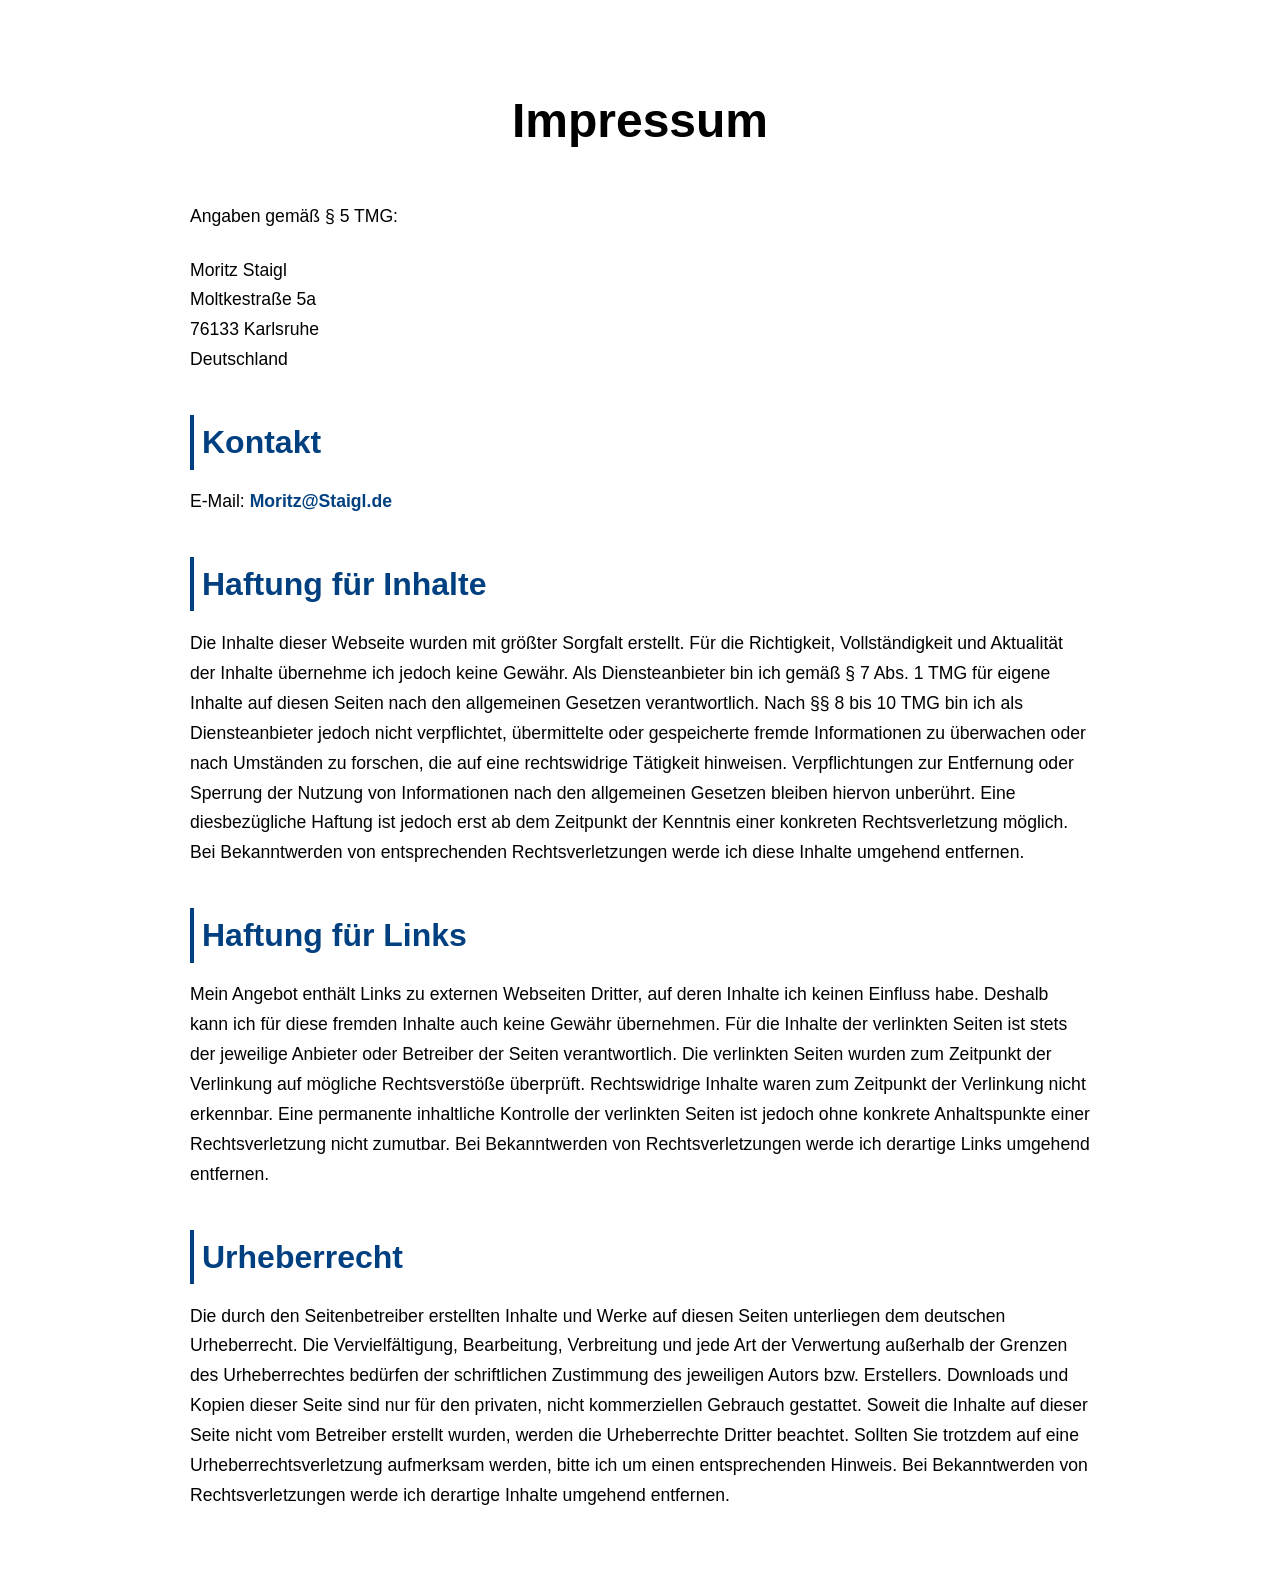
<file: impressum.html>
<!DOCTYPE html>
<html lang="de">
<head>
    <meta charset="UTF-8">
    <meta name="viewport" content="width=device-width, initial-scale=1.0">
    <title>Impressum</title>
    <link rel="stylesheet" href="impressum.css">
</head>
<body>

<h1>Impressum</h1>

<p>Angaben gemäß § 5 TMG:</p>

<p>
    Moritz Staigl<br>
    Moltkestraße 5a<br>
    76133 Karlsruhe<br>
    Deutschland
</p>

<h2>Kontakt</h2>
<p>
    E-Mail: <a href="mailto:Moritz@Staigl.de">Moritz@Staigl.de</a>
</p>

<h2>Haftung für Inhalte</h2>
<p>
    Die Inhalte dieser Webseite wurden mit größter Sorgfalt erstellt. Für die Richtigkeit, Vollständigkeit und Aktualität der Inhalte übernehme ich jedoch keine Gewähr. Als Diensteanbieter bin ich gemäß § 7 Abs. 1 TMG für eigene Inhalte auf diesen Seiten nach den allgemeinen Gesetzen verantwortlich. Nach §§ 8 bis 10 TMG bin ich als Diensteanbieter jedoch nicht verpflichtet, übermittelte oder gespeicherte fremde Informationen zu überwachen oder nach Umständen zu forschen, die auf eine rechtswidrige Tätigkeit hinweisen. Verpflichtungen zur Entfernung oder Sperrung der Nutzung von Informationen nach den allgemeinen Gesetzen bleiben hiervon unberührt. Eine diesbezügliche Haftung ist jedoch erst ab dem Zeitpunkt der Kenntnis einer konkreten Rechtsverletzung möglich. Bei Bekanntwerden von entsprechenden Rechtsverletzungen werde ich diese Inhalte umgehend entfernen.
</p>

<h2>Haftung für Links</h2>
<p>
    Mein Angebot enthält Links zu externen Webseiten Dritter, auf deren Inhalte ich keinen Einfluss habe. Deshalb kann ich für diese fremden Inhalte auch keine Gewähr übernehmen. Für die Inhalte der verlinkten Seiten ist stets der jeweilige Anbieter oder Betreiber der Seiten verantwortlich. Die verlinkten Seiten wurden zum Zeitpunkt der Verlinkung auf mögliche Rechtsverstöße überprüft. Rechtswidrige Inhalte waren zum Zeitpunkt der Verlinkung nicht erkennbar. Eine permanente inhaltliche Kontrolle der verlinkten Seiten ist jedoch ohne konkrete Anhaltspunkte einer Rechtsverletzung nicht zumutbar. Bei Bekanntwerden von Rechtsverletzungen werde ich derartige Links umgehend entfernen.
</p>

<h2>Urheberrecht</h2>
<p>
    Die durch den Seitenbetreiber erstellten Inhalte und Werke auf diesen Seiten unterliegen dem deutschen Urheberrecht. Die Vervielfältigung, Bearbeitung, Verbreitung und jede Art der Verwertung außerhalb der Grenzen des Urheberrechtes bedürfen der schriftlichen Zustimmung des jeweiligen Autors bzw. Erstellers. Downloads und Kopien dieser Seite sind nur für den privaten, nicht kommerziellen Gebrauch gestattet. Soweit die Inhalte auf dieser Seite nicht vom Betreiber erstellt wurden, werden die Urheberrechte Dritter beachtet. Sollten Sie trotzdem auf eine Urheberrechtsverletzung aufmerksam werden, bitte ich um einen entsprechenden Hinweis. Bei Bekanntwerden von Rechtsverletzungen werde ich derartige Inhalte umgehend entfernen.
</p>

</body>
</html>
</file>
<file: impressum.css>
/* Grundlayout */
body {
    max-width: 900px;
    margin: 5rem auto;
    padding: 0 2rem;
    font-family: "SF Compact", "Segoe UI", "Roboto", "Helvetica Neue", sans-serif;
    line-height: 1.7;
    background-color: #ffffff;
    color: #000000;
}

/* Titel */
h1 {
    font-size: 3rem;
    text-align: center;
    margin-bottom: 2.5rem;
    color: #000000;
}

h2 {
    font-size: 2rem;
    margin-top: 2.5rem;
    margin-bottom: 1rem;
    color: #004080;
    border-left: 4px solid #004080;
    padding-left: 0.5rem;
}

/* Text */
p {
    font-size: 1.1rem;
    margin-bottom: 1.5rem;
    color: #000000;
}

/* Links */
a {
    color: #004080;
    text-decoration: none;
    font-weight: 600;
    transition: color 0.3s ease, transform 0.3s ease;
}

a:hover {
    color: #00264d;
    transform: scale(1.05);
}

/* Container für das Impressum */
.impressum-container {
    background: #fafafa;
    padding: 2.5rem;
    border-radius: 20px;
    box-shadow: 0 4px 12px rgba(0, 0, 0, 0.1);
    border: 1px solid rgb(163, 163, 163);
}

/* Responsive Anpassung */
@media (max-width: 768px) {
    body {
        padding: 0 1.5rem;
        margin: 2rem auto;
    }

    h1 {
        font-size: 2.2rem;
    }

    h2 {
        font-size: 1.6rem;
    }

    p {
        font-size: 1rem;
    }
}
</file>
